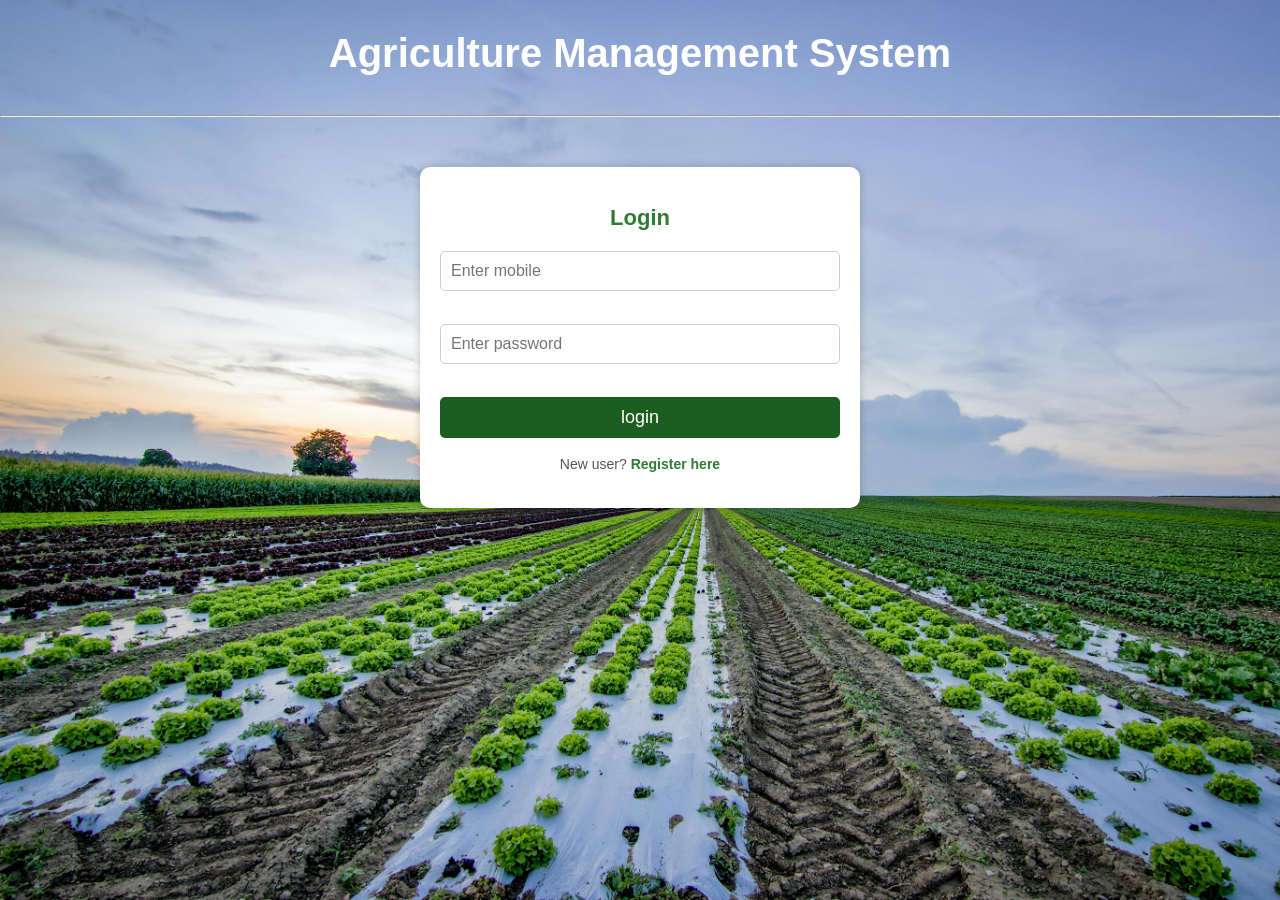
<file: tushar_argo/index.html>
<html>

    <head>
        <title> Agriculture Management System</title>
        <link rel="stylesheet" href="css/stylesheet.css">
    </head>

<body>
    <div id="headerSection">
         <h1>Agriculture Management System</h1>
    </div>
    <hr>
   
    <div id="bodySection">
         <form action="api/login.php" method="POST">
             <h2>Login</h2>
             <input type="number" name="mobile" placeholder="Enter mobile"><br><br>
             <input type="password" name="password" placeholder="Enter password"><br><br>    
             <button class="text" type="submit">login</button><br><br>
             <div id="s1">
                New user? <a href="pages/register.html">Register here</a>
             </div>
         </form>
    </div>
</body>
</html>
</file>
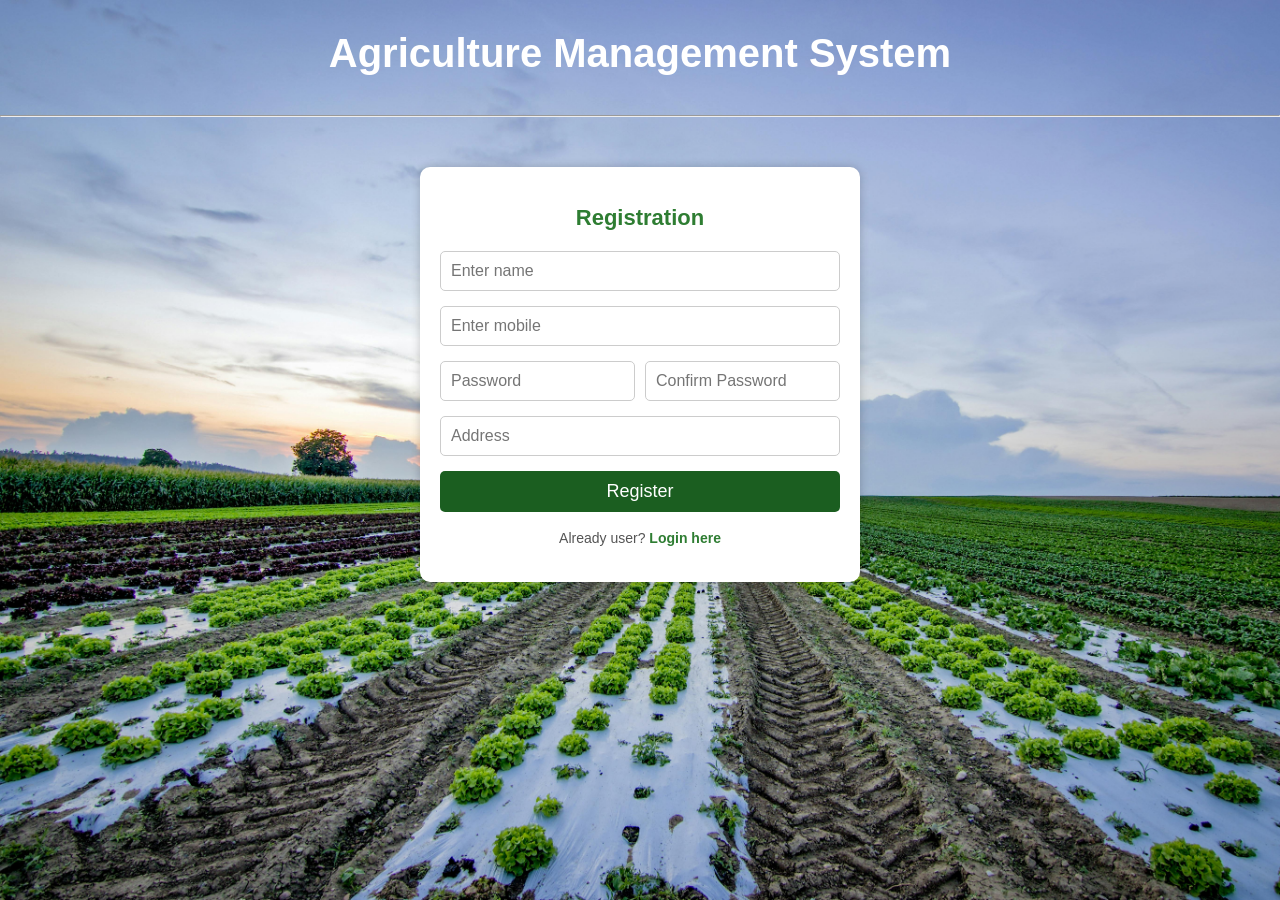
<file: tushar_argo/pages/register.html>
<html>
<head>
    <title>Agriculture Management System</title>
    <link rel="stylesheet" href="../css/stylesheet.css">
    <style>.password-container {
        display: flex;
        gap: 10px; /* Space between inputs */
    }
    
    .password-container input {
        flex: 1; /* Equal width */
    }
    </style>
</head>

<body>
    <div id="headerSection">
        <h1>Agriculture Management System</h1>
    </div>
    <hr>
    <div id="bodySection">
        <form action="../api/register.php" method="POST">
            <h2>Registration</h2>
            <input type="text" name="name" placeholder="Enter name"><br>
            <input type="number" name="mobile" placeholder="Enter mobile"><br>
            
            <!-- Password and Confirm Password in one row -->
            <div class="password-container">
                <input type="password" name="password" placeholder="Password">
                <input type="password" name="cpassword" placeholder="Confirm Password">
            </div>
            
            
            <input type="text" name="address" placeholder="Address"><br>          
            <button class="text" type="submit">Register</button><br><br>
            
            <div id="s"> 
                Already user? <a href="../index.html">Login here</a>
            </div>
        </form>
    </div>
</body>
</html>
</file>
<file: tushar_argo/css/stylesheet.css>
body {
    text-align: center;
    background: url('../images/bg3.jpg') ;
    background-size: cover;
    font-family: 'Arial', sans-serif;
    margin: 0;
    padding: 0;
}

 #headerSection {
     /* background-color: #1b5e20; */
     padding: 4px;
     color: white;
     font-size: 20px;
     font-weight: bold;
 }
 
 #bodySection {
     background: white;
     max-width: 400px;
     margin: 50px auto;
     padding: 20px;
     border-radius: 10px;
     box-shadow: 0px 0px 10px rgba(0, 0, 0, 0.2);
 }
 
 #bodySection h2 {
     font-size: 22px;
     color: #2e7d32;
     margin-bottom: 20px;
 }
 
 #bodySection input, #bodySection select {
     width: 100%;
     padding: 10px;
     border: 1px solid #ccc;
     border-radius: 5px;
     font-size: 16px;
     margin-bottom: 15px;
 }
 
 #bodySection button {
     width: 100%;
     padding: 10px;
     font-size: 18px;
     background-color: #1b5e20;
     color: white;
     border: none;
     border-radius: 5px;
     cursor: pointer;
     transition: 0.3s ease;
 }
 
 #bodySection button:hover {
     background-color: #388e3c;
 }
 
 #s, #s1, #s2 {
     font-size: 14px;
     color: #555;
 }
 
 #s a, #s1 a {
     color: #2e7d32;
     text-decoration: none;
     font-weight: bold;
 }
 
 #s a:hover, #s1 a:hover {
     text-decoration: underline;
 }
</file>
